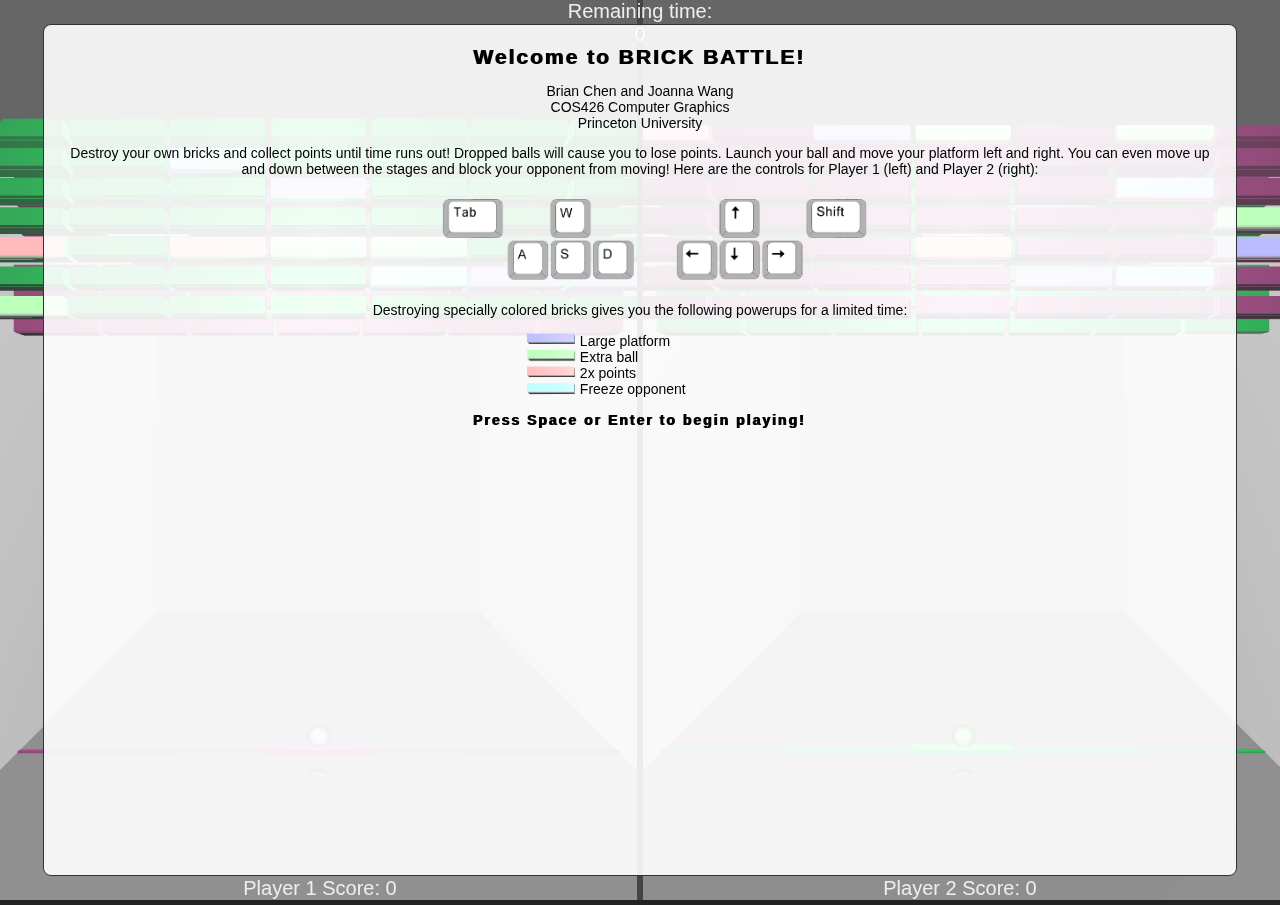
<file: index.html>
<!DOCTYPE html>
<html>

<head>
    <!-- the next three lines try to discourage browser from keeping page in cache -->
    <meta http-equiv="Pragma" content="no-cache">
    <meta http-equiv="Expires" content="-1">
    <meta http-equiv="cache-control" content="no-store">

    <title> BRICK BATTLE </title>
    <link href="css/style.css" type="text/css" rel="stylesheet"/>
</head>

<body>
    <!-- Core THREE.js -->
    <script src="libjs/dat.gui.min.js"> </script>
    <script src="libjs/stats.min.js"></script>
    <script src="libjs/three.min.js"></script>
    <script src="libjs/TrackballControls.js"></script>

    <script id="vertexShader" type="x-shader/x-vertex">
        // attribute vec3 position; // apparently three.js builds in position. Similarly the projection and model-view matrices
        attribute float size;
        attribute vec3 velocity;
        attribute vec4 color;
        attribute float lifetime;

        varying vec4 vColor;

        void main() {

            vColor = color;

            // calculate required position
            vec4 mvPosition = modelViewMatrix * vec4( position, 1.0 );
            gl_PointSize    = size * ( 300.0 / length( mvPosition.xyz ) ); // make points bigget if we are closer to them?
            gl_Position     = projectionMatrix *
                              mvPosition;
        }
    </script>

    <script id="fragmentShader" type="x-shader/x-fragment" >
        uniform vec3 globColor;
        uniform sampler2D texture;

        varying vec4 vColor;

        void main() {
            vec4 tex = texture2D(texture, gl_PointCoord);
            gl_FragColor = tex * vColor;
        }
    </script>

    <!-- Our program -->
    <script src="js/utils.js"></script>
    <script src="js/gui.js"></script>
    <script src="js/initializers.js"></script>
    <script src="js/updaters.js"></script>
    <script src="js/ParticleEngine.js"></script>
    <script src="js/systemSettings.js"></script>
    <script src="js/renderer.js"></script>
    <script src="js/scene.js"></script>
    <script src="js/parser.js"> </script>

    <script src="js/main.js"> </script>

    <div id="stats"></div>
 <!--    <div id="overlay">
    </div> -->
    <div id="main_div">
        <!-- <h1> GAME OVER </h1> -->
        <div class="row_top">
            <div class="column_full">
                Remaining time:
                <div id="time">0</div>
            </div>
        </div>
        <div class="row_bottom">
            <div class="column_left">
                Player 1 Score:
                <span id="score">0</span>
            </div>
            <div class="column_right">
                Player 2 Score:
                <span id="score_2">0</span>
            </div>
        </div>
        <canvas id="canvas"> </canvas>
    </div>
    <div id="overlay_div" title="alert"> </div>
    <div id="instructions_div">
        <h1>Welcome to BRICK BATTLE!</h1>
        <p> Brian Chen and Joanna Wang
        <br> COS426 Computer Graphics
        <br> Princeton University
        <p> Destroy your own bricks and collect points until time runs out! Dropped balls will cause you to lose points. Launch your ball and move your platform left and right. You can even move up and down between the stages and block your opponent from moving! Here are the controls for Player 1 (left) and Player 2 (right):
        <p>
        <img src="images/player_1_controls.png" class="controls">
        <img src="images/player_2_controls.png" class="controls">
        <p> Destroying specially colored bricks gives you the following powerups for a limited time:
        <p><div id="powerups_div">
            <img src="images/powerup_large_platform.png" class="powerups"> Large platform
            <br><img src="images/powerup_extra_ball.png" class="powerups"> Extra ball
            <br><img src="images/powerup_2x_points.png" class="powerups"> 2x points
            <br><img src="images/powerup_freeze.png" class="powerups"> Freeze opponent
        </div>
        <p><h2>Press Space or Enter to begin playing! </h2>
    </div>

</body>
</html>
</file>
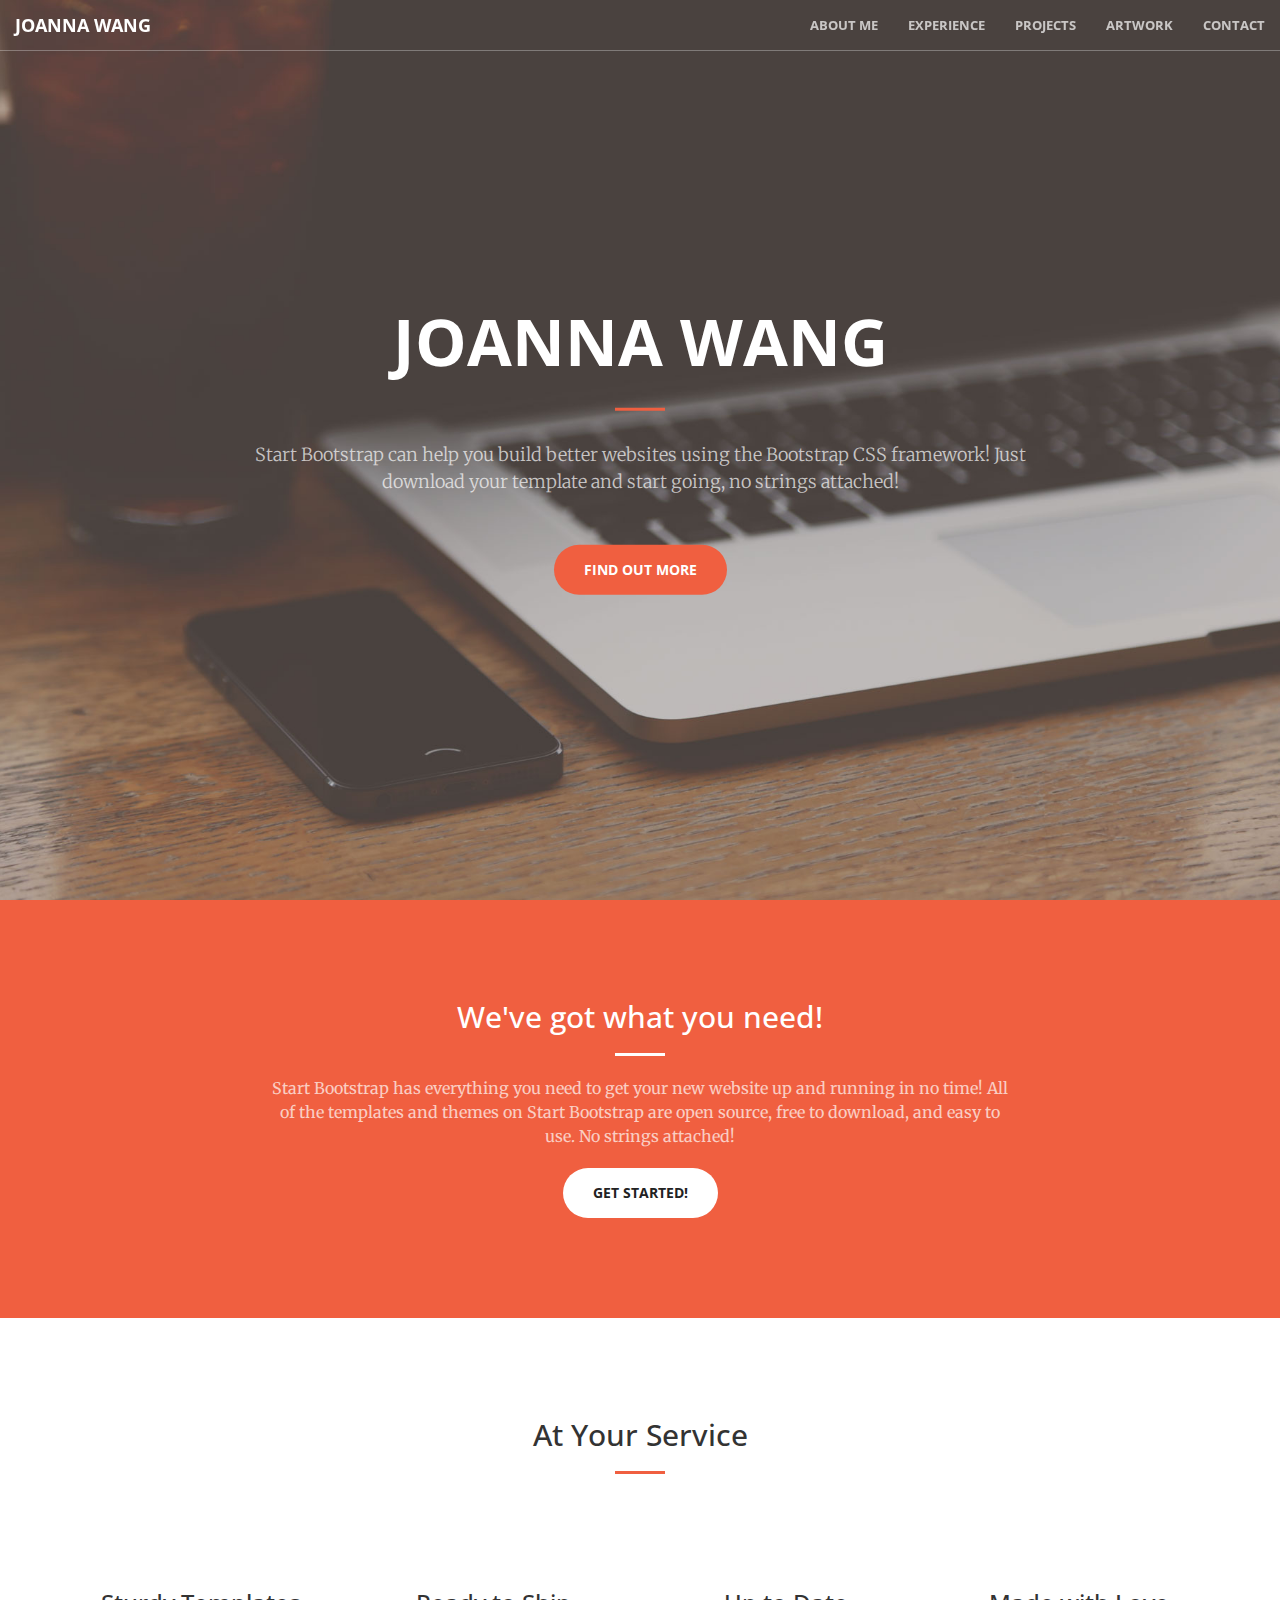
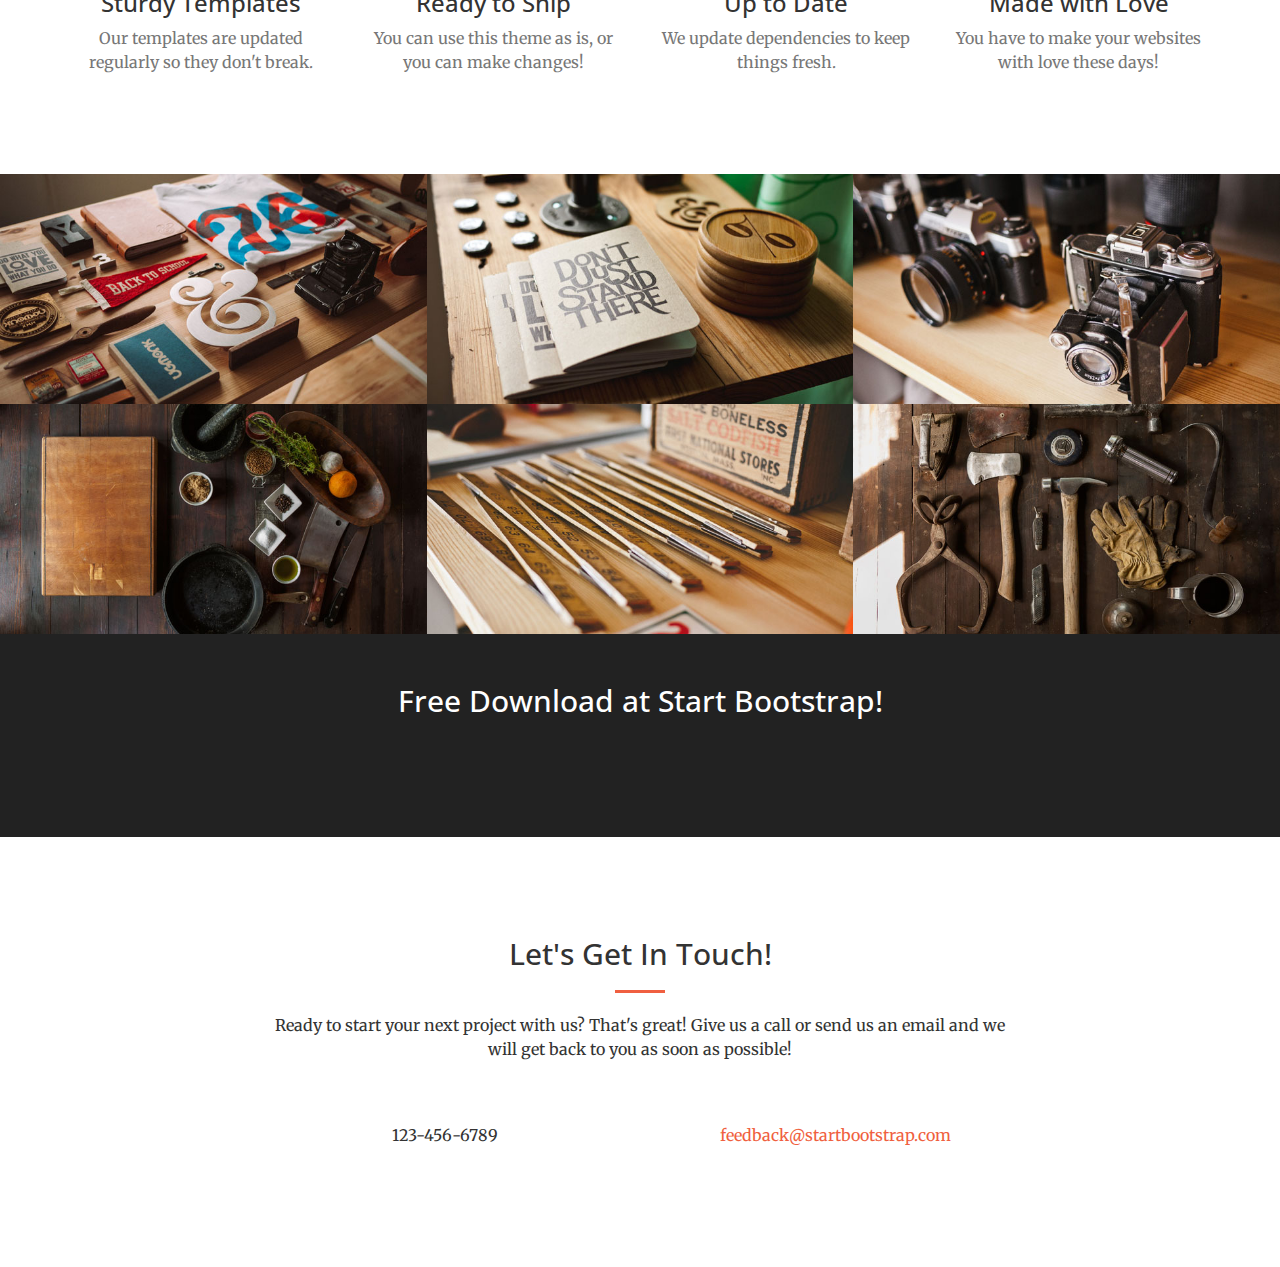
<file: backup/index.html>
<!DOCTYPE html>
<html lang="en">

<head>

    <meta charset="utf-8">
    <meta http-equiv="X-UA-Compatible" content="IE=edge">
    <meta name="viewport" content="width=device-width, initial-scale=1">
    <meta name="description" content="">
    <meta name="author" content="">

    <title> Joanna Wang </title>

    <!-- Bootstrap Core CSS -->
    <link rel="stylesheet" href="css/bootstrap.min.css" type="text/css">

    <!-- Custom Fonts -->
    <link href='http://fonts.googleapis.com/css?family=Open+Sans:300italic,400italic,600italic,700italic,800italic,400,300,600,700,800' rel='stylesheet' type='text/css'>
    <link href='http://fonts.googleapis.com/css?family=Merriweather:400,300,300italic,400italic,700,700italic,900,900italic' rel='stylesheet' type='text/css'>
    <link rel="stylesheet" href="font-awesome/css/font-awesome.min.css" type="text/css">

    <!-- Plugin CSS -->
    <link rel="stylesheet" href="css/animate.min.css" type="text/css">

    <!-- Custom CSS -->
    <link rel="stylesheet" href="css/creative.css" type="text/css">

    <!-- HTML5 Shim and Respond.js IE8 support of HTML5 elements and media queries -->
    <!-- WARNING: Respond.js doesn't work if you view the page via file:// -->
    <!--[if lt IE 9]>
        <script src="https://oss.maxcdn.com/libs/html5shiv/3.7.0/html5shiv.js"></script>
        <script src="https://oss.maxcdn.com/libs/respond.js/1.4.2/respond.min.js"></script>
    <![endif]-->

</head>

<body id="page-top">

    <nav id="mainNav" class="navbar navbar-default navbar-fixed-top">
        <div class="container-fluid">
            <!-- Brand and toggle get grouped for better mobile display -->
            <div class="navbar-header">
                <button type="button" class="navbar-toggle collapsed" data-toggle="collapse" data-target="#bs-example-navbar-collapse-1">
                    <span class="sr-only">Toggle navigation</span>
                    <span class="icon-bar"></span>
                    <span class="icon-bar"></span>
                    <span class="icon-bar"></span>
                </button>
                <a class="navbar-brand page-scroll" href="#page-top"> Joanna Wang </a>
            </div>

            <!-- Collect the nav links, forms, and other content for toggling -->
            <div class="collapse navbar-collapse" id="bs-example-navbar-collapse-1">
                <ul class="nav navbar-nav navbar-right">
                    <li>
                        <a class="page-scroll" href="#about">About Me</a>
                    </li>
                    <li>
                        <a class="page-scroll" href="#services">Experience</a>
                    </li>
                    <li>
                        <a class="page-scroll" href="#portfolio">Projects</a>
                    </li>
                    <li>
                        <a class="page-scroll" href="#contact">Artwork</a>
                    </li>
                    <li>
                        <a class="page-scroll" href="#contact">Contact</a>
                    </li>
                </ul>
            </div>
            <!-- /.navbar-collapse -->
        </div>
        <!-- /.container-fluid -->
    </nav>

    <header>
        <div class="header-content">
            <div class="header-content-inner">
                <h1>Joanna Wang</h1>
                <hr>
                <p>Start Bootstrap can help you build better websites using the Bootstrap CSS framework! Just download your template and start going, no strings attached!</p>
                <a href="#about" class="btn btn-primary btn-xl page-scroll">Find Out More</a>
            </div>
        </div>
    </header>

    <section class="bg-primary" id="about">
        <div class="container">
            <div class="row">
                <div class="col-lg-8 col-lg-offset-2 text-center">
                    <h2 class="section-heading">We've got what you need!</h2>
                    <hr class="light">
                    <p class="text-faded">Start Bootstrap has everything you need to get your new website up and running in no time! All of the templates and themes on Start Bootstrap are open source, free to download, and easy to use. No strings attached!</p>
                    <a href="#" class="btn btn-default btn-xl">Get Started!</a>
                </div>
            </div>
        </div>
    </section>

    <section id="services">
        <div class="container">
            <div class="row">
                <div class="col-lg-12 text-center">
                    <h2 class="section-heading">At Your Service</h2>
                    <hr class="primary">
                </div>
            </div>
        </div>
        <div class="container">
            <div class="row">
                <div class="col-lg-3 col-md-6 text-center">
                    <div class="service-box">
                        <i class="fa fa-4x fa-diamond wow bounceIn text-primary"></i>
                        <h3>Sturdy Templates</h3>
                        <p class="text-muted">Our templates are updated regularly so they don't break.</p>
                    </div>
                </div>
                <div class="col-lg-3 col-md-6 text-center">
                    <div class="service-box">
                        <i class="fa fa-4x fa-paper-plane wow bounceIn text-primary" data-wow-delay=".1s"></i>
                        <h3>Ready to Ship</h3>
                        <p class="text-muted">You can use this theme as is, or you can make changes!</p>
                    </div>
                </div>
                <div class="col-lg-3 col-md-6 text-center">
                    <div class="service-box">
                        <i class="fa fa-4x fa-newspaper-o wow bounceIn text-primary" data-wow-delay=".2s"></i>
                        <h3>Up to Date</h3>
                        <p class="text-muted">We update dependencies to keep things fresh.</p>
                    </div>
                </div>
                <div class="col-lg-3 col-md-6 text-center">
                    <div class="service-box">
                        <i class="fa fa-4x fa-heart wow bounceIn text-primary" data-wow-delay=".3s"></i>
                        <h3>Made with Love</h3>
                        <p class="text-muted">You have to make your websites with love these days!</p>
                    </div>
                </div>
            </div>
        </div>
    </section>

    <section class="no-padding" id="portfolio">
        <div class="container-fluid">
            <div class="row no-gutter">
                <div class="col-lg-4 col-sm-6">
                    <a href="#" class="portfolio-box">
                        <img src="img/portfolio/1.jpg" class="img-responsive" alt="">
                        <div class="portfolio-box-caption">
                            <div class="portfolio-box-caption-content">
                                <div class="project-category text-faded">
                                    Category
                                </div>
                                <div class="project-name">
                                    Project Name
                                </div>
                            </div>
                        </div>
                    </a>
                </div>
                <div class="col-lg-4 col-sm-6">
                    <a href="#" class="portfolio-box">
                        <img src="img/portfolio/2.jpg" class="img-responsive" alt="">
                        <div class="portfolio-box-caption">
                            <div class="portfolio-box-caption-content">
                                <div class="project-category text-faded">
                                    Category
                                </div>
                                <div class="project-name">
                                    Project Name
                                </div>
                            </div>
                        </div>
                    </a>
                </div>
                <div class="col-lg-4 col-sm-6">
                    <a href="#" class="portfolio-box">
                        <img src="img/portfolio/3.jpg" class="img-responsive" alt="">
                        <div class="portfolio-box-caption">
                            <div class="portfolio-box-caption-content">
                                <div class="project-category text-faded">
                                    Category
                                </div>
                                <div class="project-name">
                                    Project Name
                                </div>
                            </div>
                        </div>
                    </a>
                </div>
                <div class="col-lg-4 col-sm-6">
                    <a href="#" class="portfolio-box">
                        <img src="img/portfolio/4.jpg" class="img-responsive" alt="">
                        <div class="portfolio-box-caption">
                            <div class="portfolio-box-caption-content">
                                <div class="project-category text-faded">
                                    Category
                                </div>
                                <div class="project-name">
                                    Project Name
                                </div>
                            </div>
                        </div>
                    </a>
                </div>
                <div class="col-lg-4 col-sm-6">
                    <a href="#" class="portfolio-box">
                        <img src="img/portfolio/5.jpg" class="img-responsive" alt="">
                        <div class="portfolio-box-caption">
                            <div class="portfolio-box-caption-content">
                                <div class="project-category text-faded">
                                    Category
                                </div>
                                <div class="project-name">
                                    Project Name
                                </div>
                            </div>
                        </div>
                    </a>
                </div>
                <div class="col-lg-4 col-sm-6">
                    <a href="#" class="portfolio-box">
                        <img src="img/portfolio/6.jpg" class="img-responsive" alt="">
                        <div class="portfolio-box-caption">
                            <div class="portfolio-box-caption-content">
                                <div class="project-category text-faded">
                                    Category
                                </div>
                                <div class="project-name">
                                    Project Name
                                </div>
                            </div>
                        </div>
                    </a>
                </div>
            </div>
        </div>
    </section>

    <aside class="bg-dark">
        <div class="container text-center">
            <div class="call-to-action">
                <h2>Free Download at Start Bootstrap!</h2>
                <a href="#" class="btn btn-default btn-xl wow tada">Download Now!</a>
            </div>
        </div>
    </aside>

    <section id="contact">
        <div class="container">
            <div class="row">
                <div class="col-lg-8 col-lg-offset-2 text-center">
                    <h2 class="section-heading">Let's Get In Touch!</h2>
                    <hr class="primary">
                    <p>Ready to start your next project with us? That's great! Give us a call or send us an email and we will get back to you as soon as possible!</p>
                </div>
                <div class="col-lg-4 col-lg-offset-2 text-center">
                    <i class="fa fa-phone fa-3x wow bounceIn"></i>
                    <p>123-456-6789</p>
                </div>
                <div class="col-lg-4 text-center">
                    <i class="fa fa-envelope-o fa-3x wow bounceIn" data-wow-delay=".1s"></i>
                    <p><a href="mailto:your-email@your-domain.com">feedback@startbootstrap.com</a></p>
                </div>
            </div>
        </div>
    </section>

    <!-- jQuery -->
    <script src="js/jquery.js"></script>

    <!-- Bootstrap Core JavaScript -->
    <script src="js/bootstrap.min.js"></script>

    <!-- Plugin JavaScript -->
    <script src="js/jquery.easing.min.js"></script>
    <script src="js/jquery.fittext.js"></script>
    <script src="js/wow.min.js"></script>

    <!-- Custom Theme JavaScript -->
    <script src="js/creative.js"></script>

</body>

</html>
</file>
<file: css/style.css>
html, body {
    padding: 0;
    margin: 0;
    -webkit-touch-callout: none;
    -webkit-user-select: none;
    -khtml-user-select: none;
    -moz-user-select: none;
    -ms-user-select: none;
    user-select: none;
}

.selectable {
    -webkit-touch-callout: text;
    -webkit-user-select: text;
    -khtml-user-select: text;
    -moz-user-select: text;
    -ms-user-select: text;
    user-select: text;
}

body {
    font-family:"Lucida Sans Unicode", "Lucida Grande", sans-serif;
    font-size: 20px;
    color: #eee;
    background: #222;
    margin: 0;
}

#main_div {
    position: absolute;
    min-width: 100%;
    min-height: 100%;
}

.column_left {
    width: 50%;
    float: left;
}

.column_right {
    width: 50%;
    float: right;
}

.column_full {
    width: 100%;
    float: left;
}

.row_top {
    text-align: center;
}

.row_bottom {
    position: absolute;
    min-width: 100%;
    bottom: 0px;
    text-align: center;
}

.top {
    margin: 30px;
}

img {
    max-width: 640px;
    margin-left: 30px;
}

.controls {
    max-width: 200px;
    width: auto;
}

.powerups {
    max-width: 50px;
    width: auto;
}

.assignment {
    font-size: 60%;
    color: #ddd;
}

.image {
    display:inline;
}

#loading {
    position:absolute;
    top:  200px;
    left: 200px;
    font-size:47px;
    font-weight:bold;
    font-color:#ddd;
}

#overlay_div {
    position: absolute;
    top: 0;
    bottom: 0;
    left: 0;
    right: 0;
    margin: auto;
    height:100px;
    width: 250px;
    font-size:20px;
    font-weight:bold;
    text-align: center;
    align: center;
    color:#000;
    background-color:#abcdef;
    border:1px solid #333;
    -webkit-border-radius: 8px;
    -moz-border-radius: 8px;
    border-radius: 8px;
    display: none;
}

#instructions_div {
    position: absolute;
    top: 0;
    bottom: 0;
    left: 0;
    right: 0;
    margin: auto;
    height: 90%;
    width: 90%;
    color: #000;
    text-align: center;
    align: center;
    background-color:rgba(255,255,255,0.9);
    border:1px solid #333;
    -webkit-border-radius: 8px;
    -moz-border-radius: 8px;
    border-radius: 8px;
    display: inline;
    padding: 20px;
    font-size:14px;
}

#powerups_div {
    text-align: left;
    width: 25%;
    margin: auto;
}

h1, h2, h3 {
    margin: 0em 0em 0em;
    letter-spacing: 2px;
    text-shadow:
       -1px 0px 0px #000;
}

h1 {
    font-size: 150%;
}
h2 {
    font-size: 100%;
}
h3 {
    font-size: 60%;
}

a, a:visited, a:active {
    text-decoration: none;
    color: #8CE;
}

a:hover {
    text-decoration: underline;
}

button {
    font-family:"Lucida Sans Unicode", "Lucida Grande", sans-serif;
    font-size: 14px;
    color: #eee;
    background: #222;
    text-align:center;
    margin:auto auto auto auto;
    border:1px solid #c4c5c6;  -webkit-border-radius: 8px; -moz-border-radius: 8px;border-radius: 8px;
    text-shadow: 1px 1px 0 rgba(255,255,255,0.3);
    background-color: #f2f5f6; background-image: -webkit-gradient(linear, left top, left bottom, from(#333), to(#222));
    background-image: -webkit-linear-gradient(top, #333, #222);
    background-image: -moz-linear-gradient(top, #333, #222);
    background-image: -ms-linear-gradient(top, #333, #222);
    background-image: -o-linear-gradient(top, #333, #222);
    background-image: linear-gradient(to bottom, #333, #222);
    filter:progid:DXImageTransform.Microsoft.gradient(GradientType=0,startColorstr=#333, endColorstr=#222);
}
</file>
<file: backup/css/creative.css>
/*!
 * Start Bootstrap - Creative Bootstrap Theme (http://startbootstrap.com)
 * Code licensed under the Apache License v2.0.
 * For details, see http://www.apache.org/licenses/LICENSE-2.0.
 */

html,
body {
    width: 100%;
    height: 100%;
}

body {
    font-family: Merriweather,'Helvetica Neue',Arial,sans-serif;
}

hr {
    max-width: 50px;
    border-color: #f05f40;
    border-width: 3px;
}

hr.light {
    border-color: #fff;
}

a {
    color: #f05f40;
    -webkit-transition: all .35s;
    -moz-transition: all .35s;
    transition: all .35s;
}

a:hover,
a:focus {
    color: #eb3812;
}

h1,
h2,
h3,
h4,
h5,
h6 {
    font-family: 'Open Sans','Helvetica Neue',Arial,sans-serif;
}

p {
    margin-bottom: 20px;
    font-size: 16px;
    line-height: 1.5;
}

.bg-primary {
    background-color: #f05f40;
}

.bg-dark {
    color: #fff;
    background-color: #222;
}

.text-faded {
    color: rgba(255,255,255,.7);
}

section {
    padding: 100px 0;
}

aside {
    padding: 50px 0;
}

.no-padding {
    padding: 0;
}

.navbar-default {
    border-color: rgba(34,34,34,.05);
    font-family: 'Open Sans','Helvetica Neue',Arial,sans-serif;
    background-color: #fff;
    -webkit-transition: all .35s;
    -moz-transition: all .35s;
    transition: all .35s;
}

.navbar-default .navbar-header .navbar-brand {
    text-transform: uppercase;
    font-family: 'Open Sans','Helvetica Neue',Arial,sans-serif;
    font-weight: 700;
    color: #f05f40;
}

.navbar-default .navbar-header .navbar-brand:hover,
.navbar-default .navbar-header .navbar-brand:focus {
    color: #eb3812;
}

.navbar-default .nav > li>a,
.navbar-default .nav>li>a:focus {
    text-transform: uppercase;
    font-size: 13px;
    font-weight: 700;
    color: #222;
}

.navbar-default .nav > li>a:hover,
.navbar-default .nav>li>a:focus:hover {
    color: #f05f40;
}

.navbar-default .nav > li.active>a,
.navbar-default .nav>li.active>a:focus {
    color: #f05f40!important;
    background-color: transparent;
}

.navbar-default .nav > li.active>a:hover,
.navbar-default .nav>li.active>a:focus:hover {
    background-color: transparent;
}

@media(min-width:768px) {
    .navbar-default {
        border-color: rgba(255,255,255,.3);
        background-color: transparent;
    }

    .navbar-default .navbar-header .navbar-brand {
        color: rgba(255,255,255,.7);
    }

    .navbar-default .navbar-header .navbar-brand:hover,
    .navbar-default .navbar-header .navbar-brand:focus {
        color: #fff;
    }

    .navbar-default .nav > li>a,
    .navbar-default .nav>li>a:focus {
        color: rgba(255,255,255,.7);
    }

    .navbar-default .nav > li>a:hover,
    .navbar-default .nav>li>a:focus:hover {
        color: #fff;
    }

    .navbar-default.affix {
        border-color: rgba(34,34,34,.05);
        background-color: #fff;
    }

    .navbar-default.affix .navbar-header .navbar-brand {
        font-size: 14px;
        color: #f05f40;
    }

    .navbar-default.affix .navbar-header .navbar-brand:hover,
    .navbar-default.affix .navbar-header .navbar-brand:focus {
        color: #eb3812;
    }

    .navbar-default.affix .nav > li>a,
    .navbar-default.affix .nav>li>a:focus {
        color: #222;
    }

    .navbar-default.affix .nav > li>a:hover,
    .navbar-default.affix .nav>li>a:focus:hover {
        color: #f05f40;
    }
}

header {
    position: relative;
    width: 100%;
    min-height: auto;
    text-align: center;
    color: #fff;
    background-image: url(../img/header.jpg);
    background-position: center;
    -webkit-background-size: cover;
    -moz-background-size: cover;
    background-size: cover;
    -o-background-size: cover;
}

header .header-content {
    position: relative;
    width: 100%;
    padding: 100px 15px;
    text-align: center;
}

header .header-content .header-content-inner h1 {
    margin-top: 0;
    margin-bottom: 0;
    text-transform: uppercase;
    font-weight: 700;
}

header .header-content .header-content-inner hr {
    margin: 30px auto;
}

header .header-content .header-content-inner p {
    margin-bottom: 50px;
    font-size: 16px;
    font-weight: 300;
    color: rgba(255,255,255,.7);
}

@media(min-width:768px) {
    header {
        min-height: 100%;
    }

    header .header-content {
        position: absolute;
        top: 50%;
        padding: 0 50px;
        -webkit-transform: translateY(-50%);
        -ms-transform: translateY(-50%);
        transform: translateY(-50%);
    }

    header .header-content .header-content-inner {
        margin-right: auto;
        margin-left: auto;
        max-width: 1000px;
    }

    header .header-content .header-content-inner p {
        margin-right: auto;
        margin-left: auto;
        max-width: 80%;
        font-size: 18px;
    }
}

.section-heading {
    margin-top: 0;
}

.service-box {
    margin: 50px auto 0;
    max-width: 400px;
}

@media(min-width:992px) {
    .service-box {
        margin: 20px auto 0;
    }
}

.service-box p {
    margin-bottom: 0;
}

.portfolio-box {
    display: block;
    position: relative;
    margin: 0 auto;
    max-width: 650px;
}

.portfolio-box .portfolio-box-caption {
    display: block;
    position: absolute;
    bottom: 0;
    width: 100%;
    height: 100%;
    text-align: center;
    color: #fff;
    opacity: 0;
    background: rgba(240,95,64,.9);
    -webkit-transition: all .35s;
    -moz-transition: all .35s;
    transition: all .35s;
}

.portfolio-box .portfolio-box-caption .portfolio-box-caption-content {
    position: absolute;
    top: 50%;
    width: 100%;
    text-align: center;
    transform: translateY(-50%);
}

.portfolio-box .portfolio-box-caption .portfolio-box-caption-content .project-category,
.portfolio-box .portfolio-box-caption .portfolio-box-caption-content .project-name {
    padding: 0 15px;
    font-family: 'Open Sans','Helvetica Neue',Arial,sans-serif;
}

.portfolio-box .portfolio-box-caption .portfolio-box-caption-content .project-category {
    text-transform: uppercase;
    font-size: 14px;
    font-weight: 600;
}

.portfolio-box .portfolio-box-caption .portfolio-box-caption-content .project-name {
    font-size: 18px;
}

.portfolio-box:hover .portfolio-box-caption {
    opacity: 1;
}

@media(min-width:768px) {
    .portfolio-box .portfolio-box-caption .portfolio-box-caption-content .project-category {
        font-size: 16px;
    }

    .portfolio-box .portfolio-box-caption .portfolio-box-caption-content .project-name {
        font-size: 22px;
    }
}

.call-to-action h2 {
    margin: 0 auto 20px;
}

.text-primary {
    color: #f05f40;
}

.no-gutter > [class*=col-] {
    padding-right: 0;
    padding-left: 0;
}

.btn-default {
    border-color: #fff;
    color: #222;
    background-color: #fff;
    -webkit-transition: all .35s;
    -moz-transition: all .35s;
    transition: all .35s;
}

.btn-default:hover,
.btn-default:focus,
.btn-default.focus,
.btn-default:active,
.btn-default.active,
.open > .dropdown-toggle.btn-default {
    border-color: #ededed;
    color: #222;
    background-color: #f2f2f2;
}

.btn-default:active,
.btn-default.active,
.open > .dropdown-toggle.btn-default {
    background-image: none;
}

.btn-default.disabled,
.btn-default[disabled],
fieldset[disabled] .btn-default,
.btn-default.disabled:hover,
.btn-default[disabled]:hover,
fieldset[disabled] .btn-default:hover,
.btn-default.disabled:focus,
.btn-default[disabled]:focus,
fieldset[disabled] .btn-default:focus,
.btn-default.disabled.focus,
.btn-default[disabled].focus,
fieldset[disabled] .btn-default.focus,
.btn-default.disabled:active,
.btn-default[disabled]:active,
fieldset[disabled] .btn-default:active,
.btn-default.disabled.active,
.btn-default[disabled].active,
fieldset[disabled] .btn-default.active {
    border-color: #fff;
    background-color: #fff;
}

.btn-default .badge {
    color: #fff;
    background-color: #222;
}

.btn-primary {
    border-color: #f05f40;
    color: #fff;
    background-color: #f05f40;
    -webkit-transition: all .35s;
    -moz-transition: all .35s;
    transition: all .35s;
}

.btn-primary:hover,
.btn-primary:focus,
.btn-primary.focus,
.btn-primary:active,
.btn-primary.active,
.open > .dropdown-toggle.btn-primary {
    border-color: #ed431f;
    color: #fff;
    background-color: #ee4b28;
}

.btn-primary:active,
.btn-primary.active,
.open > .dropdown-toggle.btn-primary {
    background-image: none;
}

.btn-primary.disabled,
.btn-primary[disabled],
fieldset[disabled] .btn-primary,
.btn-primary.disabled:hover,
.btn-primary[disabled]:hover,
fieldset[disabled] .btn-primary:hover,
.btn-primary.disabled:focus,
.btn-primary[disabled]:focus,
fieldset[disabled] .btn-primary:focus,
.btn-primary.disabled.focus,
.btn-primary[disabled].focus,
fieldset[disabled] .btn-primary.focus,
.btn-primary.disabled:active,
.btn-primary[disabled]:active,
fieldset[disabled] .btn-primary:active,
.btn-primary.disabled.active,
.btn-primary[disabled].active,
fieldset[disabled] .btn-primary.active {
    border-color: #f05f40;
    background-color: #f05f40;
}

.btn-primary .badge {
    color: #f05f40;
    background-color: #fff;
}

.btn {
    border: 0;
    border-radius: 300px;
    text-transform: uppercase;
    font-family: 'Open Sans','Helvetica Neue',Arial,sans-serif;
    font-weight: 700;
}

.btn-xl {
    padding: 15px 30px;
}

::-moz-selection {
    text-shadow: none;
    color: #fff;
    background: #222;
}

::selection {
    text-shadow: none;
    color: #fff;
    background: #222;
}

img::selection {
    color: #fff;
    background: 0 0;
}

img::-moz-selection {
    color: #fff;
    background: 0 0;
}

body {
    webkit-tap-highlight-color: #222;
}
</file>
